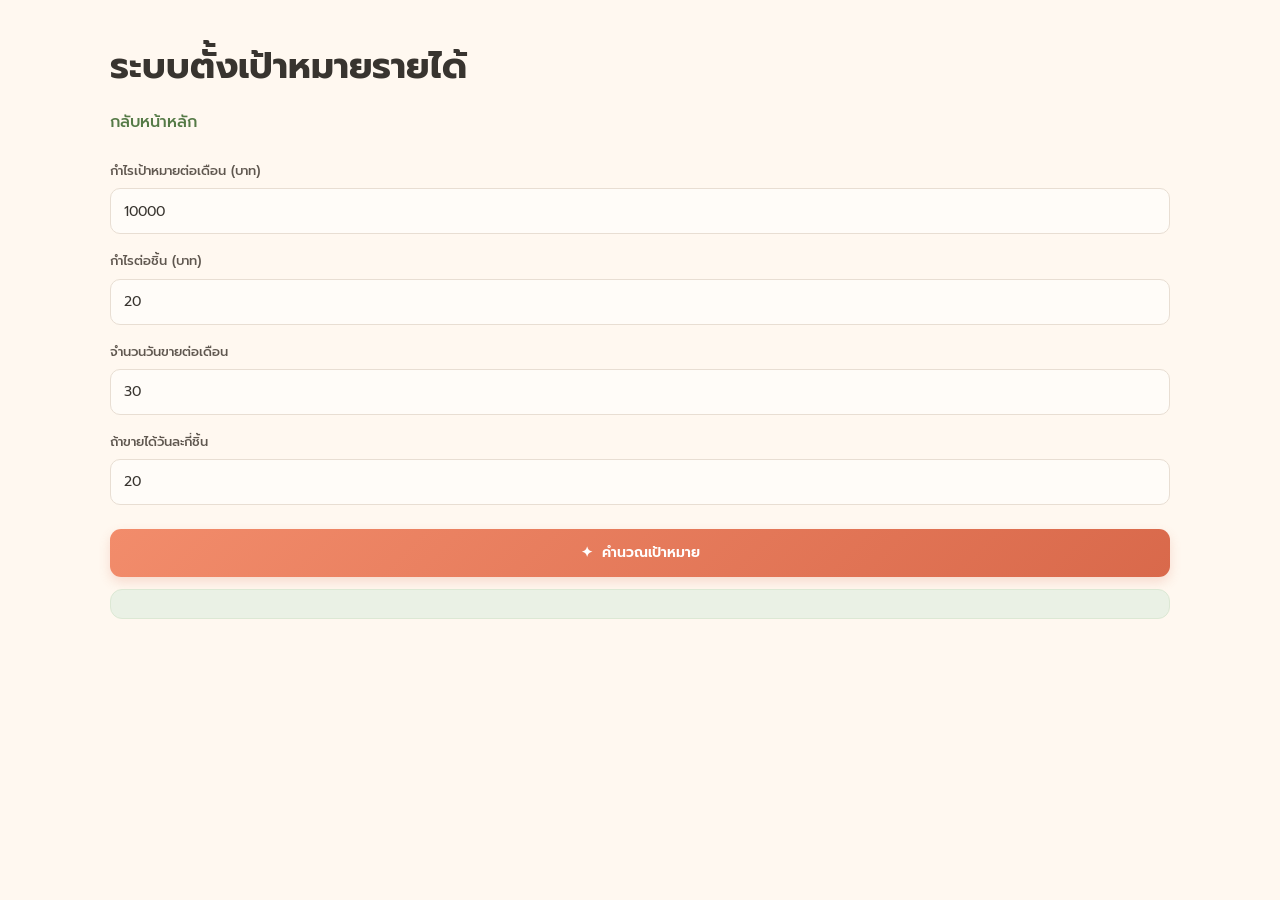
<file: pages/income-goal.html>
<!DOCTYPE html>
<html lang="th"><head><meta charset="UTF-8"><meta name="viewport" content="width=device-width, initial-scale=1.0"><title>ตั้งเป้าหมายรายได้</title><link rel="stylesheet" href="../css/style.css"></head>
<body><h1>ระบบตั้งเป้าหมายรายได้</h1><p><a href="../index.html">กลับหน้าหลัก</a></p>
<label for="goal">กำไรเป้าหมายต่อเดือน (บาท)</label><input id="goal" type="number" min="0" step="0.01" value="10000">
<label for="profit">กำไรต่อชิ้น (บาท)</label><input id="profit" type="number" min="0" step="0.01" value="20">
<label for="days">จำนวนวันขายต่อเดือน</label><input id="days" type="number" min="1" step="1" value="30">
<label for="dailyQty">ถ้าขายได้วันละกี่ชิ้น</label><input id="dailyQty" type="number" min="0" step="1" value="20">
<button id="calculate" type="button">คำนวณเป้าหมาย</button><p id="result" aria-live="polite"></p>
<script src="../js/income-goal.js"></script></body></html>
</file>
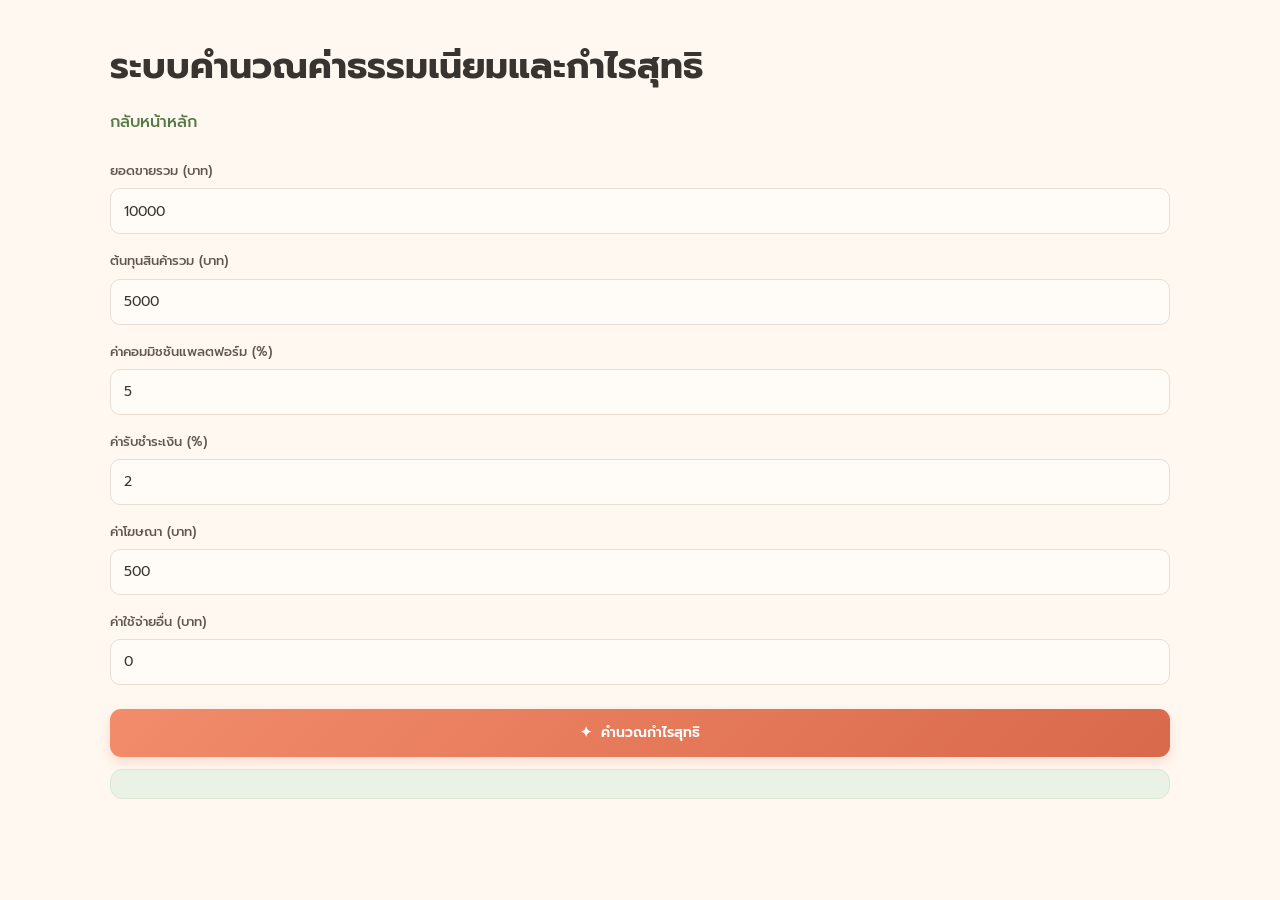
<file: pages/net-profit.html>
<!DOCTYPE html>
<html lang="th"><head><meta charset="UTF-8"><meta name="viewport" content="width=device-width, initial-scale=1.0"><title>ค่าธรรมเนียมและกำไรสุทธิ</title><link rel="stylesheet" href="../css/style.css"></head>
<body><h1>ระบบคำนวณค่าธรรมเนียมและกำไรสุทธิ</h1><p><a href="../index.html">กลับหน้าหลัก</a></p>
<label for="revenue">ยอดขายรวม (บาท)</label><input id="revenue" type="number" min="0" step="0.01" value="10000">
<label for="cost">ต้นทุนสินค้ารวม (บาท)</label><input id="cost" type="number" min="0" step="0.01" value="5000">
<label for="commission">ค่าคอมมิชชันแพลตฟอร์ม (%)</label><input id="commission" type="number" min="0" max="100" step="0.01" value="5">
<label for="payment">ค่ารับชำระเงิน (%)</label><input id="payment" type="number" min="0" max="100" step="0.01" value="2">
<label for="ads">ค่าโฆษณา (บาท)</label><input id="ads" type="number" min="0" step="0.01" value="500">
<label for="other">ค่าใช้จ่ายอื่น (บาท)</label><input id="other" type="number" min="0" step="0.01" value="0">
<button id="calculate" type="button">คำนวณกำไรสุทธิ</button><p id="result" aria-live="polite"></p>
<script src="../js/net-profit.js"></script></body></html>
</file>
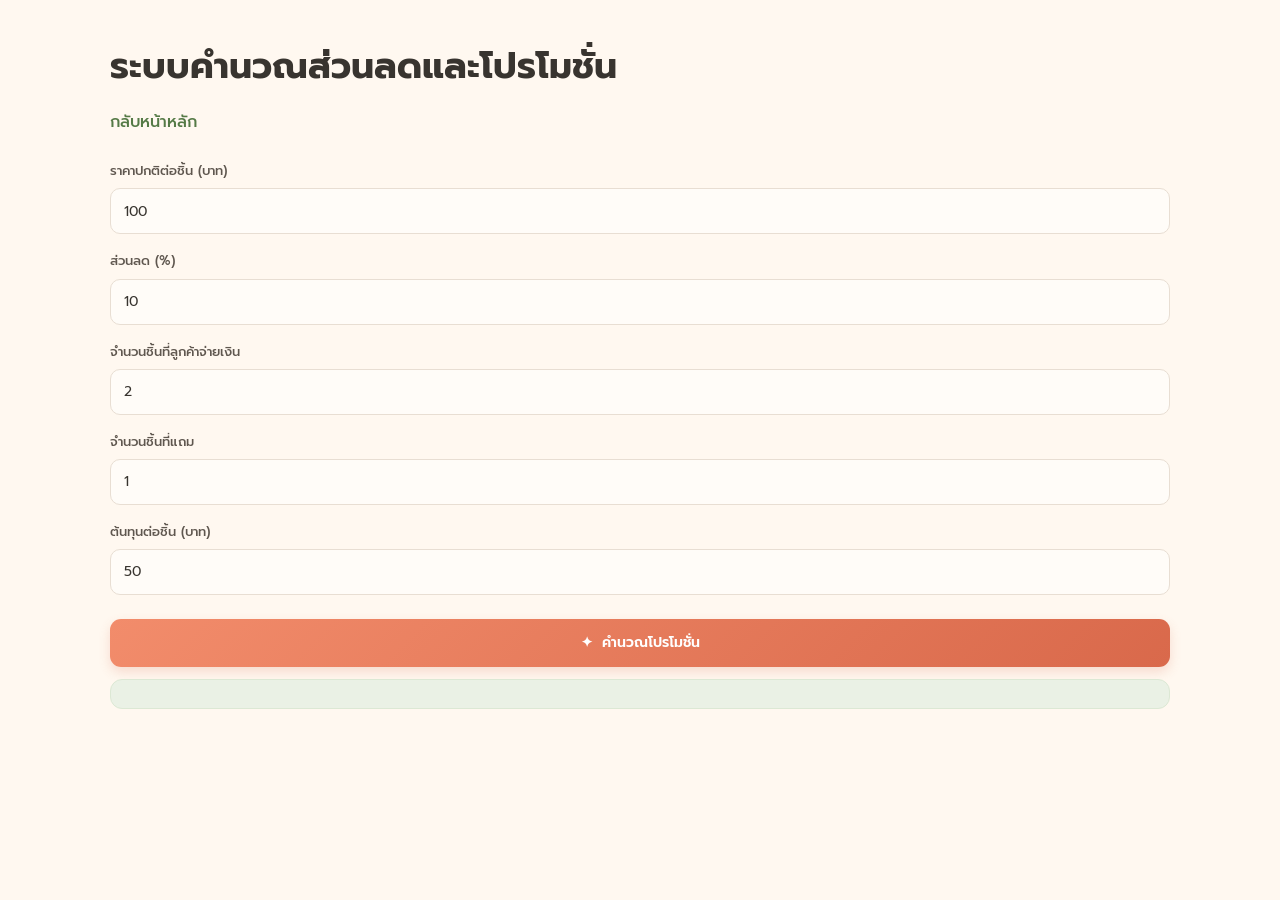
<file: pages/promotion.html>
<!DOCTYPE html>
<html lang="th"><head><meta charset="UTF-8"><meta name="viewport" content="width=device-width, initial-scale=1.0"><title>ส่วนลดและโปรโมชั่น</title><link rel="stylesheet" href="../css/style.css"></head>
<body><h1>ระบบคำนวณส่วนลดและโปรโมชั่น</h1><p><a href="../index.html">กลับหน้าหลัก</a></p>
<label for="price">ราคาปกติต่อชิ้น (บาท)</label><input id="price" type="number" min="0" step="0.01" value="100">
<label for="discount">ส่วนลด (%)</label><input id="discount" type="number" min="0" max="100" step="0.01" value="10">
<label for="promoQty">จำนวนชิ้นที่ลูกค้าจ่ายเงิน</label><input id="promoQty" type="number" min="1" step="1" value="2">
<label for="freeQty">จำนวนชิ้นที่แถม</label><input id="freeQty" type="number" min="0" step="1" value="1">
<label for="cost">ต้นทุนต่อชิ้น (บาท)</label><input id="cost" type="number" min="0" step="0.01" value="50">
<button id="calculate" type="button">คำนวณโปรโมชั่น</button><p id="result" aria-live="polite"></p>
<script src="../js/promotion.js"></script></body></html>
</file>
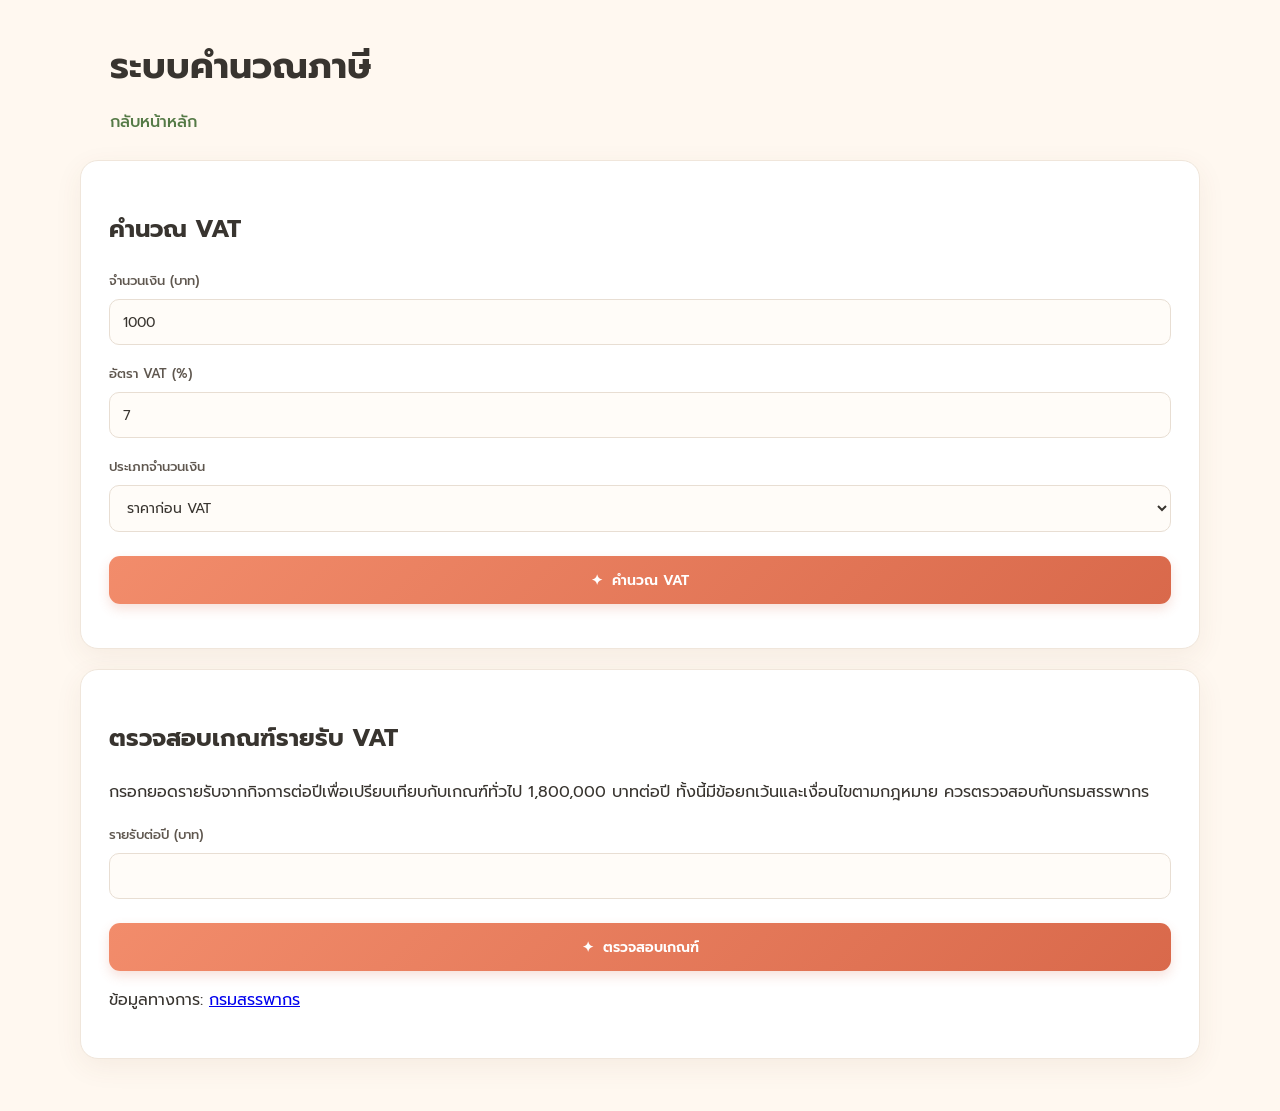
<file: pages/tax.html>
<!DOCTYPE html>
<html lang="th"><head><meta charset="UTF-8"><meta name="viewport" content="width=device-width, initial-scale=1.0"><title>ระบบคำนวณภาษี</title><link rel="stylesheet" href="../css/style.css"></head>
<body><h1>ระบบคำนวณภาษี</h1><p><a href="../index.html">กลับหน้าหลัก</a></p>
<section><h2>คำนวณ VAT</h2>
<label for="amount">จำนวนเงิน (บาท)</label><input id="amount" type="number" min="0" step="0.01" value="1000">
<label for="vatRate">อัตรา VAT (%)</label><input id="vatRate" type="number" min="0" step="0.01" value="7">
<label for="vatMode">ประเภทจำนวนเงิน</label><select id="vatMode"><option value="before">ราคาก่อน VAT</option><option value="included">ราคารวม VAT แล้ว</option></select>
<button id="calcVat" type="button">คำนวณ VAT</button><p id="vatResult" aria-live="polite"></p></section>
<section><h2>ตรวจสอบเกณฑ์รายรับ VAT</h2><p>กรอกยอดรายรับจากกิจการต่อปีเพื่อเปรียบเทียบกับเกณฑ์ทั่วไป 1,800,000 บาทต่อปี ทั้งนี้มีข้อยกเว้นและเงื่อนไขตามกฎหมาย ควรตรวจสอบกับกรมสรรพากร</p>
<label for="annualRevenue">รายรับต่อปี (บาท)</label><input id="annualRevenue" type="number" min="0" step="0.01">
<button id="checkThreshold" type="button">ตรวจสอบเกณฑ์</button><p id="thresholdResult" aria-live="polite"></p>
<p>ข้อมูลทางการ: <a href="https://www.rd.go.th/" target="_blank" rel="noopener">กรมสรรพากร</a></p></section>
<script src="../js/tax.js"></script></body></html>
</file>
<file: css/style.css>
/* ========================================
   POMELO BUSINESS DASHBOARD
   Theme: Pomelo Orange / Cream / Leaf Green
======================================== */

@import url('https://fonts.googleapis.com/css2?family=Prompt:wght@300;400;500;600;700&display=swap');

:root {
  --pomelo: #F28C6B;
  --pomelo-dark: #D9694B;
  --pomelo-light: #FFE1D4;
  --leaf: #557A46;
  --leaf-light: #EAF1E5;
  --cream: #FFF8F0;
  --white: #FFFFFF;
  --text: #38342F;
  --muted: #898078;
  --border: #F0E6DB;
  --shadow: 0 8px 28px rgba(110, 75, 45, 0.07);
  --radius: 18px;
}

* {
  box-sizing: border-box;
}

html {
  scroll-behavior: smooth;
  scroll-padding-top: 24px;
}

body {
  margin: 0;
  font-family: 'Prompt', sans-serif;
  background: var(--cream);
  color: var(--text);
  line-height: 1.7;
}

/* ========================================
   HEADER
======================================== */

header {
  position: relative;
  overflow: hidden;
  padding: 64px 24px 58px;
  text-align: center;
  color: var(--white);
  background: linear-gradient(
    135deg,
    #E97B5B 0%,
    #F28C6B 50%,
    #F6AD84 100%
  );
}

header::before,
header::after {
  content: "";
  position: absolute;
  border-radius: 50%;
  pointer-events: none;
}

header::before {
  width: 260px;
  height: 260px;
  top: -130px;
  left: -60px;
  background: rgba(255, 255, 255, 0.12);
}

header::after {
  width: 320px;
  height: 320px;
  right: -100px;
  bottom: -210px;
  background: rgba(255, 255, 255, 0.12);
}

header h1 {
  position: relative;
  margin: 0 0 12px;
  font-size: clamp(28px, 4vw, 44px);
  font-weight: 700;
  letter-spacing: -0.5px;
}

header h1::before {
  content: "🍊 ";
}

header p {
  position: relative;
  margin: 0;
  color: rgba(255, 255, 255, 0.95);
  font-size: 15px;
  font-weight: 300;
}

/* ========================================
   NAVIGATION
======================================== */

nav {
  max-width: 1120px;
  margin: 28px auto;
  padding: 24px 28px;
  background: var(--white);
  border: 1px solid var(--border);
  border-radius: var(--radius);
  box-shadow: var(--shadow);
}

nav h2 {
  display: flex;
  align-items: center;
  gap: 10px;
  margin: 0 0 18px;
  font-size: 19px;
  font-weight: 600;
}

nav h2::before {
  content: "";
  width: 5px;
  height: 25px;
  border-radius: 5px;
  background: var(--pomelo);
}

nav ul {
  display: grid;
  grid-template-columns: repeat(auto-fit, minmax(190px, 1fr));
  gap: 12px;
  padding: 0;
  margin: 0;
  list-style: none;
}

nav a {
  display: flex;
  align-items: center;
  min-height: 52px;
  padding: 12px 15px;
  color: var(--leaf);
  background: #F7F9F3;
  border: 1px solid #E6EDDF;
  border-radius: 12px;
  text-decoration: none;
  font-size: 13px;
  font-weight: 500;
  transition: 0.2s ease;
}

nav a::before {
  content: "✦";
  margin-right: 10px;
  color: var(--pomelo);
}

nav a:hover {
  color: var(--pomelo-dark);
  background: #FFF0E8;
  border-color: #F4B8A2;
  transform: translateY(-2px);
}

/* ========================================
   MAIN LAYOUT
======================================== */

main {
  display: grid;
  grid-template-columns: repeat(2, minmax(0, 1fr));
  gap: 24px;
  max-width: 1120px;
  margin: 32px auto 56px;
  padding: 0 20px;
}

main section {
  min-width: 0;
  padding: 28px;
  background: var(--white);
  border: 1px solid var(--border);
  border-radius: var(--radius);
  box-shadow: var(--shadow);
  transition: box-shadow 0.2s ease;
}

main section:hover {
  box-shadow: 0 12px 32px rgba(110, 75, 45, 0.10);
}

/* ซ่อนเส้นคั่นเดิม เพราะใช้การ์ดแทนแล้ว */

main hr {
  display: none;
}

/* ========================================
   SECTION HEADINGS
======================================== */

main section h2 {
  display: flex;
  align-items: flex-start;
  gap: 12px;
  margin: 0 0 26px;
  padding-bottom: 18px;
  border-bottom: 1px solid var(--border);
  font-size: 19px;
  font-weight: 600;
  line-height: 1.5;
}

main section:nth-of-type(1) h2::before {
  content: "01";
}

main section:nth-of-type(2) h2::before {
  content: "02";
}

main section:nth-of-type(3) h2::before {
  content: "03";
}

main section:nth-of-type(4) h2::before {
  content: "04";
}

main section h2::before {
  display: inline-flex;
  flex-shrink: 0;
  align-items: center;
  justify-content: center;
  width: 42px;
  height: 42px;
  color: var(--pomelo-dark);
  background: var(--pomelo-light);
  border-radius: 13px;
  font-size: 14px;
  font-weight: 700;
}

/* ========================================
   LABELS & INPUTS
======================================== */

label {
  display: block;
  margin: 18px 0 7px;
  color: #5F574F;
  font-size: 13px;
  font-weight: 500;
}

input,
select {
  display: block;
  width: 100%;
  min-height: 46px;
  padding: 11px 13px;
  font-family: inherit;
  font-size: 14px;
  color: var(--text);
  background: #FFFCF8;
  border: 1px solid #E8DED3;
  border-radius: 10px;
  outline: none;
  transition: border-color 0.2s, box-shadow 0.2s;
}

input:hover,
select:hover {
  border-color: #E8B19B;
}

input:focus,
select:focus {
  background: var(--white);
  border-color: var(--pomelo);
  box-shadow: 0 0 0 4px rgba(242, 140, 107, 0.13);
}

input::placeholder {
  color: #B9B0A6;
}

/* ========================================
   BUTTONS
======================================== */

button {
  display: inline-flex;
  align-items: center;
  justify-content: center;
  width: 100%;
  min-height: 48px;
  margin-top: 24px;
  padding: 12px 18px;
  font-family: inherit;
  font-size: 14px;
  font-weight: 600;
  color: var(--white);
  background: linear-gradient(135deg, var(--pomelo), var(--pomelo-dark));
  border: none;
  border-radius: 11px;
  box-shadow: 0 5px 12px rgba(217, 105, 75, 0.20);
  cursor: pointer;
  transition: transform 0.2s, box-shadow 0.2s, filter 0.2s;
}

button::before {
  content: "✦";
  margin-right: 9px;
}

button:hover {
  transform: translateY(-2px);
  box-shadow: 0 8px 18px rgba(217, 105, 75, 0.28);
  filter: saturate(1.08);
}

button:active {
  transform: translateY(0);
}

button:focus-visible,
a:focus-visible {
  outline: 3px solid var(--leaf);
  outline-offset: 3px;
}

/* ========================================
   CALCULATION RESULTS
======================================== */

main section p[aria-live="polite"] {
  min-height: 54px;
  margin: 18px 0 0;
  padding: 15px;
  color: var(--leaf);
  background: var(--leaf-light);
  border: 1px solid #DCE8D4;
  border-radius: 11px;
  font-size: 13px;
  overflow-wrap: anywhere;
}

main section p[aria-live="polite"]:empty {
  display: none;
}

/* ========================================
   FOOTER
======================================== */

footer {
  padding: 28px 20px;
  text-align: center;
  color: var(--muted);
  background: #F5EBDD;
  border-top: 1px solid #EADCCB;
}

footer p {
  margin: 5px 0;
  font-size: 12px;
}

footer p:last-child {
  color: var(--leaf);
}

/* ========================================
   RESPONSIVE: TABLET
======================================== */

@media (max-width: 800px) {
  nav {
    margin: 22px 20px;
  }

  main {
    grid-template-columns: 1fr;
    gap: 18px;
    margin-top: 24px;
  }

  main section {
    padding: 24px;
  }
}

/* ========================================
   RESPONSIVE: MOBILE
======================================== */

@media (max-width: 480px) {
  header {
    padding: 44px 18px;
  }

  header p {
    font-size: 13px;
  }

  nav {
    margin: 16px 12px;
    padding: 20px 16px;
  }

  nav ul {
    grid-template-columns: 1fr;
  }

  main {
    padding: 0 12px;
    margin: 20px auto 36px;
    gap: 16px;
  }

  main section {
    padding: 20px 16px;
    border-radius: 15px;
  }

  main section h2 {
    font-size: 16px;
    gap: 10px;
  }

  main section h2::before {
    width: 36px;
    height: 36px;
    border-radius: 10px;
  }

  label {
    font-size: 12px;
  }

  input,
  select {
    font-size: 16px;
  }

  button {
    font-size: 13px;
  }
}

/* ========================================
   REDUCED MOTION ACCESSIBILITY
======================================== */

@media (prefers-reduced-motion: reduce) {
  *,
  *::before,
  *::after {
    scroll-behavior: auto !important;
    transition: none !important;
  }
}


/* ========================================
   GLOBAL PAGE SPACING
   ใช้ร่วมกันทุกหน้าในเว็บไซต์
======================================== */

/* กำหนดระยะห่างมาตรฐานของหน้าที่ไม่มี Header */
body > h1,
body > p,
body > section,
body > form,
body > table,
body > .container,
body > .card,
body > nav {
  margin-left: auto;
  margin-right: auto;
  width: calc(100% - 40px);
  max-width: 1120px;
}

/* เว้นระยะระหว่างหัวข้อกับเนื้อหา */
body > h1 {
  margin-top: 36px;
  margin-bottom: 12px;
  font-size: clamp(26px, 3vw, 36px);
}

/* ย่อหน้าและลิงก์กลับหน้าหลัก */
body > p {
  margin-top: 12px;
  margin-bottom: 24px;
}

/* การ์ดเนื้อหาแต่ละส่วน */
body > section {
  margin-top: 20px;
  margin-bottom: 20px;
  padding: 28px;
  background: var(--white, #FFFFFF);
  border: 1px solid var(--border, #F0E6DB);
  border-radius: var(--radius, 18px);
  box-shadow: var(--shadow, 0 8px 28px rgba(110, 75, 45, 0.07));
}

/* ป้องกัน Input และ Select ล้นการ์ด */
body > section input,
body > section select,
body > section textarea {
  max-width: 100%;
}

/* ลิงก์กลับหน้าหลัก */
body > p a {
  color: var(--leaf, #557A46);
  text-decoration: none;
  font-weight: 500;
}

body > p a:hover {
  color: var(--pomelo-dark, #D9694B);
  text-decoration: underline;
}

/* หน้าจอมือถือ */
@media (max-width: 480px) {
  body > h1,
  body > p,
  body > section,
  body > form,
  body > table,
  body > .container,
  body > .card,
  body > nav {
    width: calc(100% - 28px);
  }

  body > h1 {
    margin-top: 24px;
  }

  body > section {
    padding: 20px 16px;
    border-radius: 15px;
  }
}


/* ========================================
   GLOBAL FORM LAYOUT
   สำหรับหน้าที่ไม่มี main หรือ section
======================================== */

body {
  padding-bottom: 32px;
}

/* เว้นขอบให้เนื้อหาหลักทุกหน้า */
body > h1,
body > p,
body > label,
body > input,
body > select,
body > textarea,
body > button,
body > form {
  width: calc(100% - 40px);
  max-width: 1060px;
  margin-left: auto;
  margin-right: auto;
}

/* หัวข้อหน้า */
body > h1 {
  margin-top: 36px;
  margin-bottom: 12px;
}

/* ลิงก์กลับหน้าหลัก */
body > p {
  margin-top: 12px;
  margin-bottom: 24px;
}

/* Label */
body > label {
  display: block;
  margin-top: 16px;
  margin-bottom: 6px;
  font-weight: 500;
}

/* ช่องกรอกข้อมูล */
body > input,
body > select,
body > textarea {
  display: block;
  width: calc(min(1060px, 100% - 40px));
}

/* ปุ่ม */
body > button {
  display: flex;
  width: calc(min(1060px, 100% - 40px));
}

/* ผลลัพธ์ */
body > p[aria-live="polite"] {
  padding: 14px 16px;
  background: var(--leaf-light, #EAF1E5);
  border: 1px solid #DCE8D4;
  border-radius: 12px;
}

/* มือถือ */
@media (max-width: 480px) {
  body > h1,
  body > p,
  body > label,
  body > input,
  body > select,
  body > textarea,
  body > button,
  body > form {
    width: calc(100% - 28px);
  }

  body > h1 {
    margin-top: 24px;
    font-size: 25px;
  }
}


/* ========================================
   BUCKDER PERSONAL ASSISTANT
======================================== */

.buckder-assistant {
  position: fixed;
  right: 24px;
  bottom: 24px;
  z-index: 9999;
  display: flex;
  flex-direction: column;
  align-items: flex-end;
  gap: 12px;
  max-width: calc(100vw - 32px);
}

/* ปุ่มรูป Buckder */

.buckder-toggle {
  width: 76px;
  height: 76px;
  min-height: 76px;
  margin: 0;
  padding: 0;
  flex-shrink: 0;
  border: 3px solid #FFFFFF;
  border-radius: 50%;

  /* รูปอยู่ในโฟลเดอร์ pic */
  background-color: #FFE1D4;
  background-image: url("../pic/buckder.png");
  background-position: center;
  background-repeat: no-repeat;
  background-size: cover;

  box-shadow: 0 5px 20px rgba(80, 55, 40, 0.22);
  cursor: pointer;
  transition: transform 0.2s ease, box-shadow 0.2s ease;
}

.buckder-toggle::before {
  content: none;
}

.buckder-toggle:hover {
  transform: translateY(-4px) scale(1.04);
  box-shadow: 0 8px 24px rgba(217, 105, 75, 0.3);
}

.buckder-toggle:active {
  transform: scale(0.96);
}

.buckder-toggle:focus-visible {
  outline: 3px solid #557A46;
  outline-offset: 4px;
}

/* กล่องข้อความ */

.buckder-speech {
  position: relative;
  width: 310px;
  max-width: calc(100vw - 32px);
  padding: 20px;
  background: #FFFFFF;
  border: 1px solid #F0E6DB;
  border-radius: 18px;
  box-shadow: 0 10px 35px rgba(80, 55, 40, 0.15);
  animation: buckder-appear 0.22s ease-out;
}

.buckder-speech[hidden] {
  display: none;
}

.buckder-speech::after {
  content: "";
  position: absolute;
  right: 25px;
  bottom: -9px;
  width: 16px;
  height: 16px;
  background: #FFFFFF;
  border-right: 1px solid #F0E6DB;
  border-bottom: 1px solid #F0E6DB;
  transform: rotate(45deg);
}

#buckderMessage {
  margin: 0;
  color: #38342F;
  font-family: "Prompt", sans-serif;
  font-size: 15px;
  font-weight: 500;
  line-height: 1.8;
  overflow-wrap: anywhere;
}

.buckder-hint {
  display: block;
  margin-top: 12px;
  padding-top: 10px;
  border-top: 1px solid #F0E6DB;
  color: #898078;
  font-family: "Prompt", sans-serif;
  font-size: 11px;
}

@keyframes buckder-appear {
  from {
    opacity: 0;
    transform: translateY(8px);
  }

  to {
    opacity: 1;
    transform: translateY(0);
  }
}

/* มือถือ */

@media (max-width: 480px) {
  .buckder-assistant {
    right: 14px;
    bottom: 14px;
    gap: 10px;
  }

  .buckder-toggle {
    width: 64px;
    height: 64px;
    min-height: 64px;
  }

  .buckder-speech {
    width: min(290px, calc(100vw - 32px));
    padding: 16px;
  }

  #buckderMessage {
    font-size: 14px;
  }
}

@media (prefers-reduced-motion: reduce) {
  .buckder-speech {
    animation: none;
  }

  .buckder-toggle {
    transition: none;
  }
}
</file>
